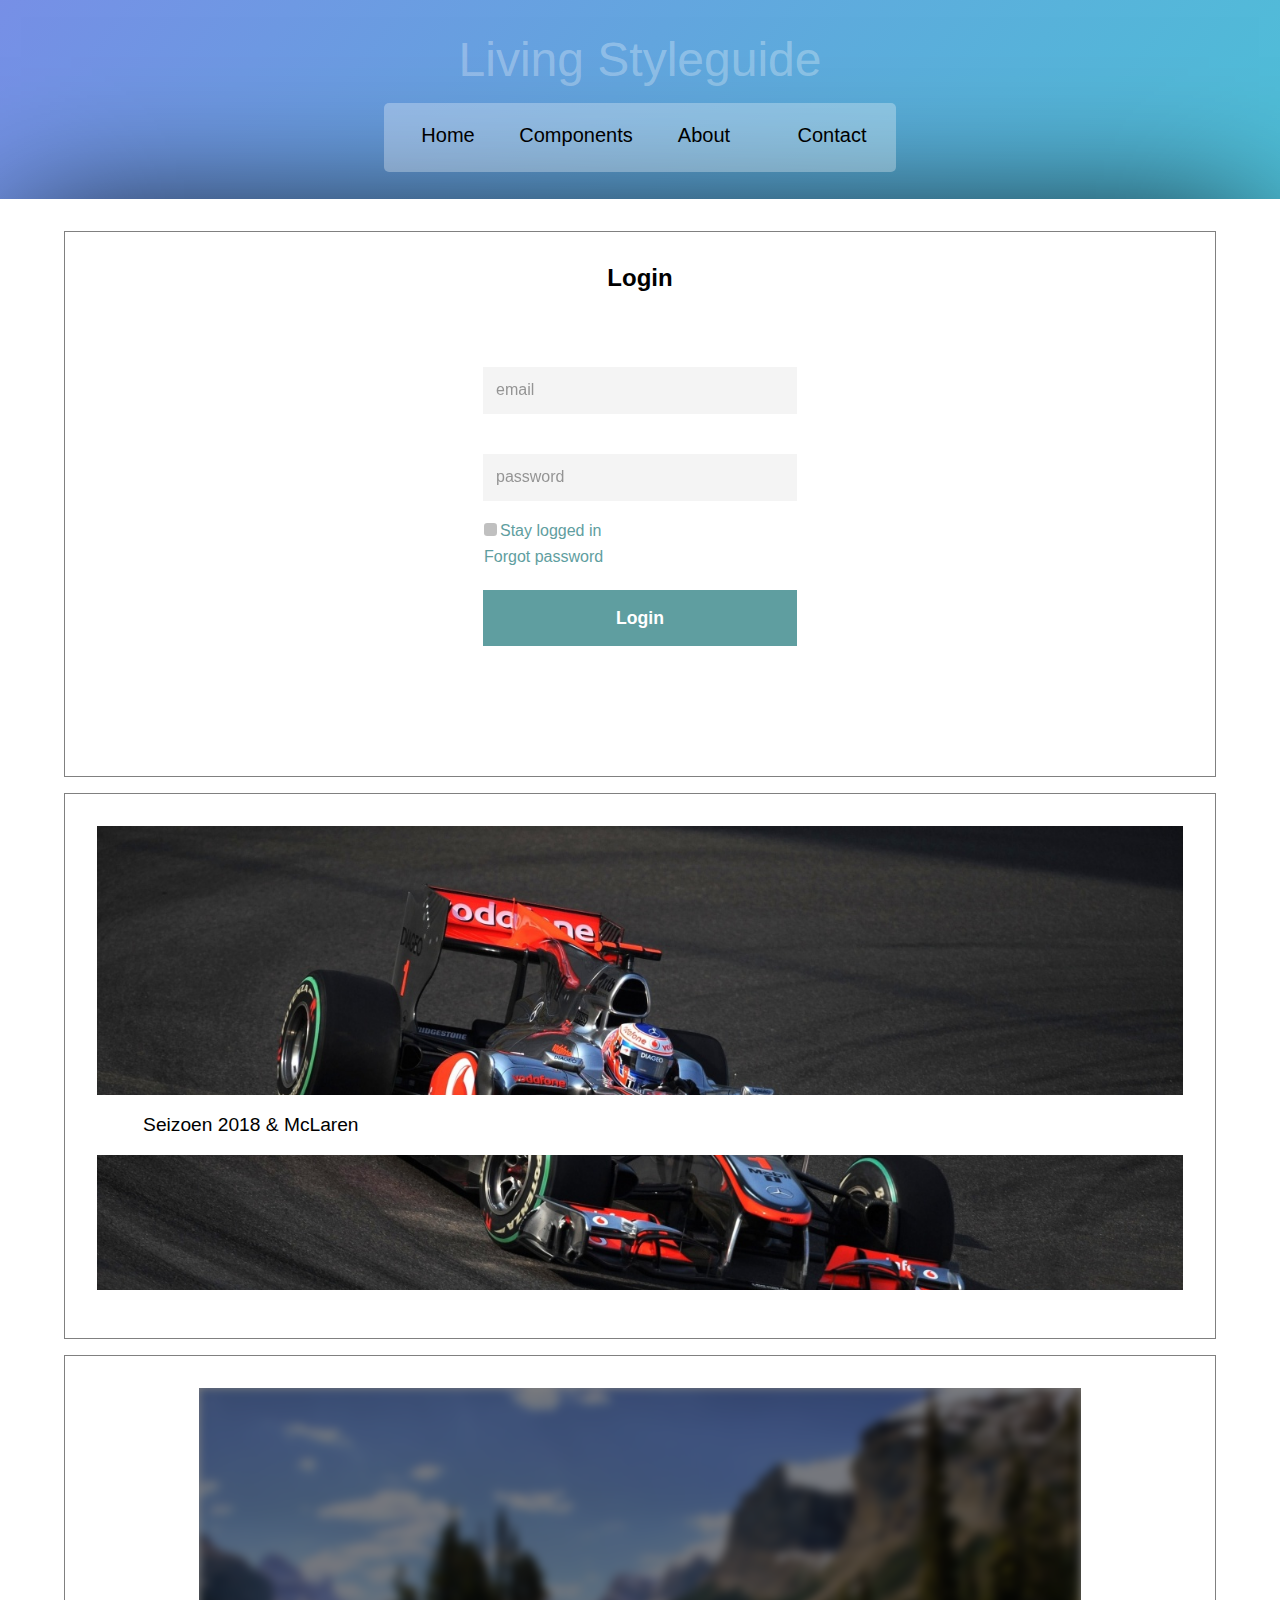
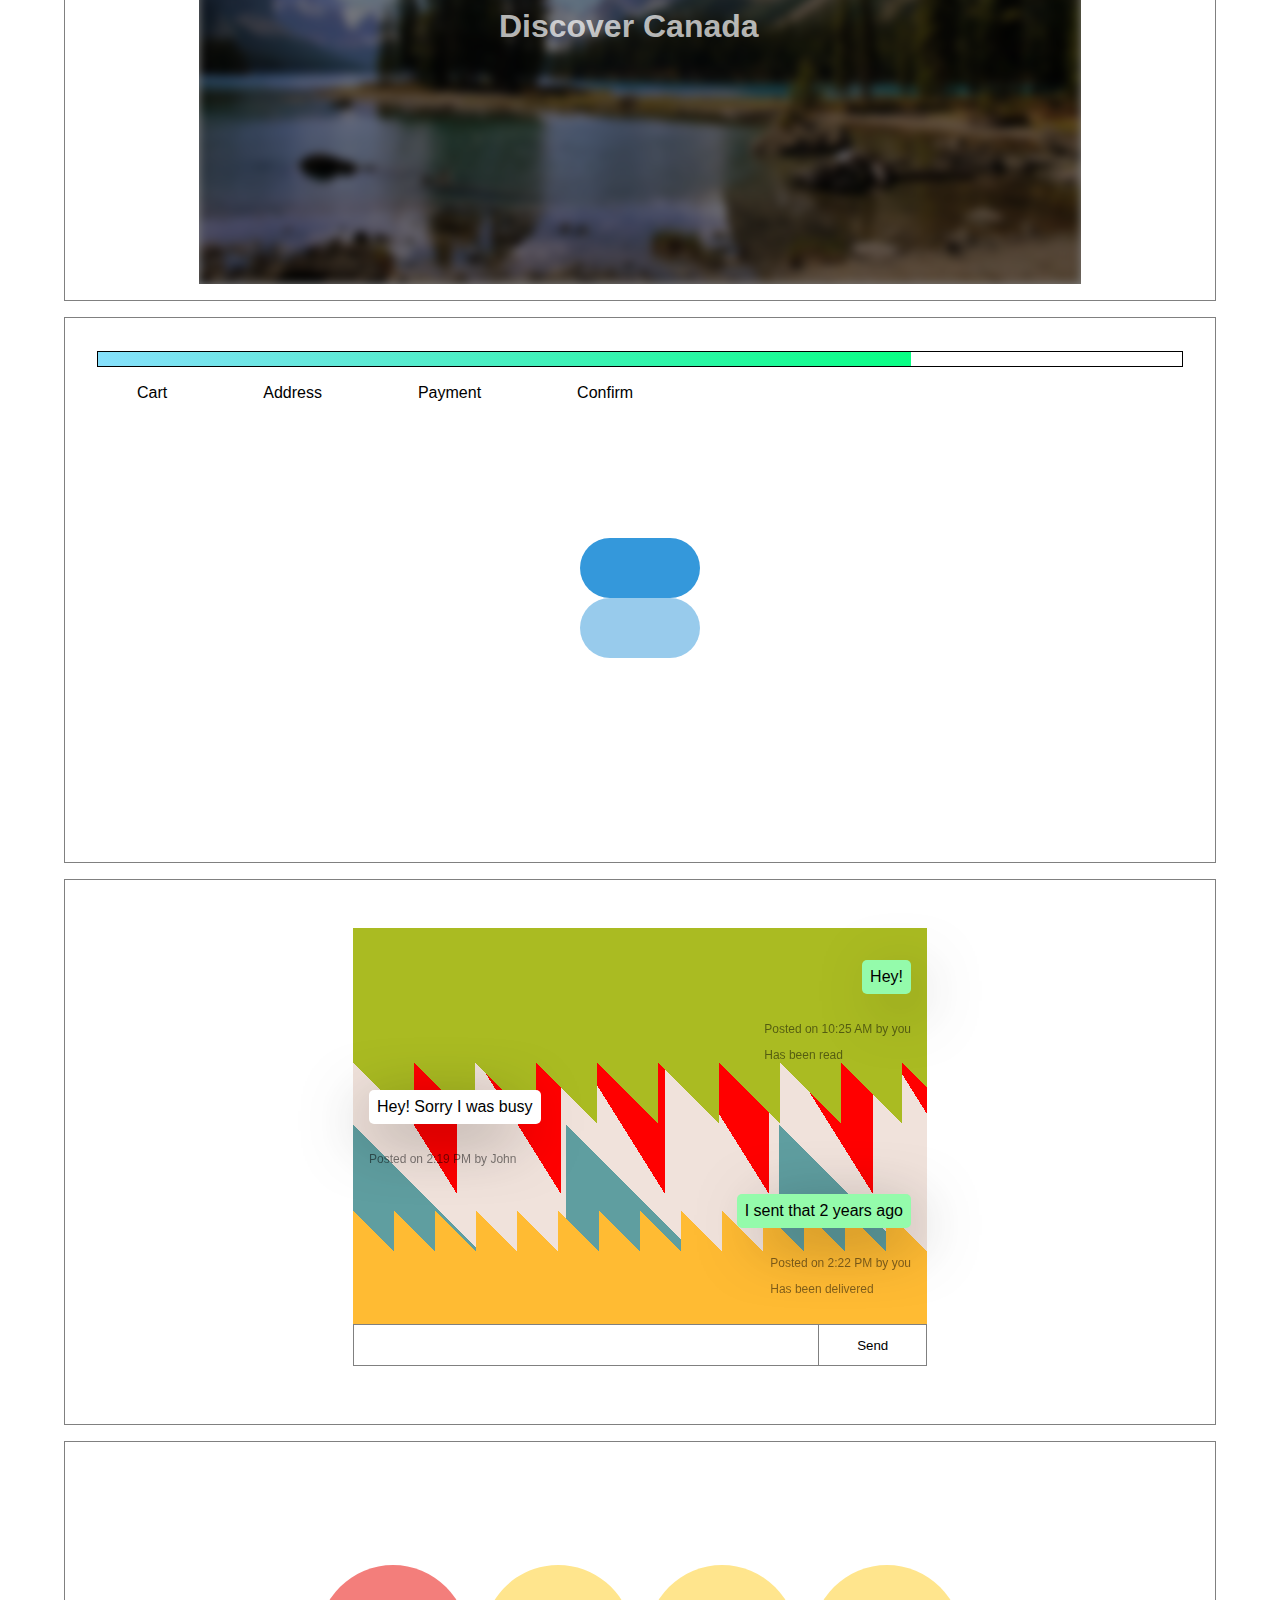
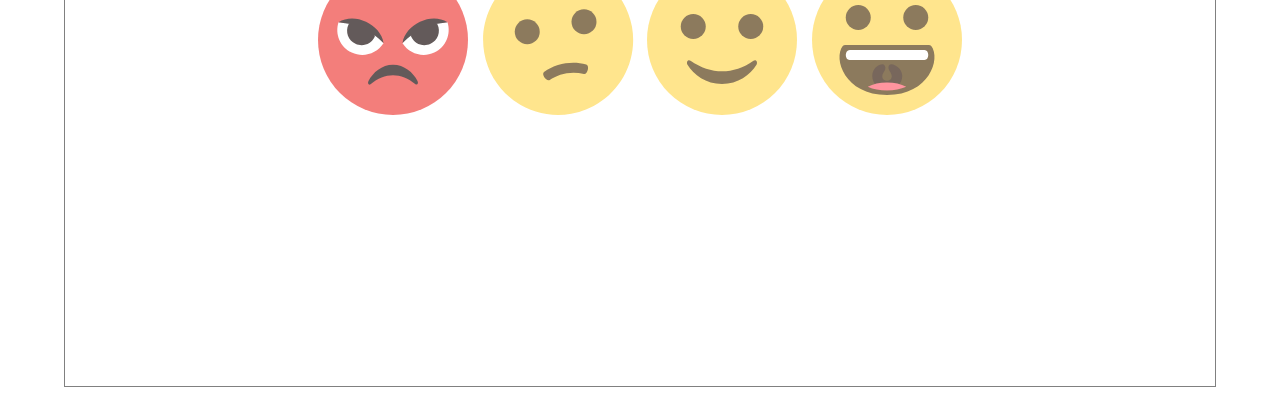
<file: index.html>
<!doctype html>
<html lang="nl">
<head>
    <meta charset="UTF-8">
    <meta name="viewport" content="width=device-width">
    <title>Living Styleguide</title>
    <link rel="stylesheet" href="styles.css">
</head>
<body>
  <header>
    <h1>Living Styleguide</h1>
    <nav>
        <h1>Main navigation</h1>
        <ul>
            <li><a href="#main-content" aria-label="Home, current page">Home</a></li>
            <li><a href="#">Components</a>
                <ul>
                    <li><a href="#section_1">Login</a></li>
                    <li><a href="#section_2">Media-item</a></li>
                    <li><a href="#section_3">Article</a></li>
                    <li><a href="#section_5">Chat</a></li>
                    <li><a href="#section_4">Progess</a></li>
                    <li><a href="#section_6">Rating</a></li>

                </ul>
            </li>
            <li><a href="#">About</a></li>
            <li><a href="#">Contact</a></li>
        </ul>
    </nav>
  </header>
  <main>
    <section>
                <h1>Login</h1>
      <form action="/" method="post">
          <div>
            <input type="email"  id="section_1" name="field-email" autocomplete="email" placeholder="email" required>
            <label for="field-email">Email</label>
          </div>
          <div>
            <input type="password" id="field-password" name="field-password" placeholder="password" required>
            <label for="field-password">Password</label>
          </div>
          <span>
            <input type="checkbox" id="field-stay-logged-in" name="field-stay-logged-in" value="stay-logged-in">
            <label for="field-stay-logged-in">Stay logged in</label>
          </span>
          <a href="/">Forgot password</a>
          <button type="submit">Login</button>
      </form>
    </section>
    <section>
      <div tabindex="0" id="section_2">
        <article>
        	<h1><a href="/">Seizoen 2018 & McLaren</a></h1>
        	<img src="images/tes.jpg" alt="A colorful crayon drawing on the hood of a car." />
        	<p>Renstal McLaren begint het seizoen van 2018 met een nieuwe motorfabrikant. Zal Renault de renstal terug brengen naar de top?</p>
          <footer>
            <p>Latest / Headline</p>
          </footer>
        </article>
      </div>
    </section>
    <section>
      <article tabindex="0" id="section_3">
      	<h1>Discover Canada</h1>
      	<figure>
      		<!-- Portrait
      		<img src="https://vasilis.nl/voto/fotos/klein/170126170241-we-hebben-een-bortusk-1280.jpg" alt="A drawing of a colorful monster on a newspaper" />
      		Landscape -->
      		<img src="images/canada-landscape-background-1.jpg" alt="A bulldozer transporting a beach house along a sunny beach" />
      		<figcaption>
      			<p>
      				There's also this big and in depth description of the picture. You often see this on newssites or photo blogs. You could also replace the photo with a video if needed.
      			</p>
      			<footer>
      				<time datetime="2017-02-06">6-2-2017</time> © 2017 <a href="https://vasilis.nl">Vasilis van Gemert</a>
      			</footer>
      		</figcaption>
      	</figure>
      </article>
    </section>
    <section id="section_4">
      <nav>
          <h1>Finish your order</h1>
          <progress value="0.75" max="1">25%</progress>
          <ol>
              <li>
                  <a href="#main-content">Cart</a>
              </li>
              <li>
                  <a href="#main-content" aria-label="Address, current step">Address</a>
              </li>
              <li>
                  Payment
              </li>
              <li>
                  Confirm
              </li>
          </ol>
      </nav>
      <div>

      </div>
    </section>
    <section id="section_5">
      <ol>
          <li>
              <p>
                  Hey!
              </p>
              <footer>
                  <p>Posted on <time datatime="2015-01-22T10:25">10:25 AM</time> by you</p>
                  <p data-status="READ">Has been read</p>
              </footer>
          </li>
          <li>
              <p>
                  Hey! Sorry I was busy
              </p>
              <footer>
                  <p>Posted on <time datatime="2017-02-03T14:19">2:19 PM</time> by John</p>
              </footer>
          </li>
          <li>
              <p>
                  I sent that 2 years ago
              </p>
              <footer>
                  <p>Posted on <time datatime="2017-02-03T14:22">2:22 PM</time> by you</p>
                  <p data-status="DELIVERED">Has been delivered</p>
              </footer>
          </li>
      </ol>
      <form action="/" method="post">
          <label for="field-message">Message</label>
          <textarea name="field-message" id="field-message"></textarea>
          <button type="submit">Send</button>
      </form>
    </section>
    <section id="section_6">
      <fieldset>
          <legend>Rating</legend>
          <input type="radio" name="rating" id="rating-0">
          <label for="rating-0">
              Sad!
              <svg xmlns="http://www.w3.org/2000/svg" viewBox="0 0 64 64" enable-background="new 0 0 64 64"><circle cx="32" cy="32" r="30" fill="#ef5350"/><path d="m41 49.7c-5.8-4.8-12.2-4.8-18 0-.7.6-1.3-.4-.8-1.3 1.8-3.4 5.3-6.5 9.8-6.5s8.1 3.1 9.8 6.5c.5.8-.1 1.8-.8 1.3" fill="#302424"/><path d="m10.2 24.9c-1.5 4.7.6 10 5.3 12.1 4.6 2.2 10 .5 12.7-3.7l-6.9-7.7-11.1-.7" fill="#fff"/><g fill="#302424"><path d="m14.2 25.8c-1.4 2.9-.1 6.4 2.8 7.7 2.9 1.4 6.4.1 7.7-2.8 1-1.9-9.6-6.8-10.5-4.9"/><path d="m10.2 24.9c1.6-1 3.5-1.5 5.4-1.5 1.9 0 3.8.5 5.6 1.3 1.7.8 3.3 2 4.6 3.4 1.2 1.5 2.2 3.2 2.4 5.1-1.3-1.3-2.6-2.4-4-3.4-1.4-1-2.8-1.8-4.2-2.4-1.5-.7-3-1.2-4.6-1.7-1.8-.3-3.4-.6-5.2-.8"/></g><path d="m53.8 24.9c1.5 4.7-.6 10-5.3 12.1-4.6 2.2-10 .5-12.7-3.7l6.9-7.7 11.1-.7" fill="#fff"/><g fill="#302424"><path d="m49.8 25.8c1.4 2.9.1 6.4-2.8 7.7-2.9 1.4-6.4.1-7.7-2.8-1-1.9 9.6-6.8 10.5-4.9"/><path d="m53.8 24.9c-1.6-1-3.5-1.5-5.4-1.5-1.9 0-3.8.5-5.6 1.3-1.7.8-3.3 2-4.6 3.4-1.2 1.5-2.2 3.2-2.4 5.1 1.3-1.3 2.6-2.4 4-3.4 1.4-1 2.8-1.8 4.2-2.4 1.5-.7 3-1.2 4.6-1.7 1.8-.3 3.4-.6 5.2-.8"/></g></svg>
          </label>
          <input type="radio" name="rating" id="rating-1">
          <label for="rating-1">
              Meh
              <svg xmlns="http://www.w3.org/2000/svg" viewBox="0 0 64 64" enable-background="new 0 0 64 64"><path d="m2.5 37.2c2.9 16.3 18.4 27.2 34.8 24.3 16.3-2.9 27.2-18.4 24.3-34.8-2.9-16.2-18.5-27.1-34.8-24.2-16.3 2.8-27.2 18.4-24.3 34.7" fill="#ffdd67"/><g fill="#664e27"><circle cx="42.4" cy="24.7" r="5"/><circle cx="19.7" cy="28.7" r="5"/><path d="m43.3 41.8c-5.8-1.5-12-.4-16.9 3-1.2.9 1.1 4 2.3 3.2 3.2-2.3 8.4-3.8 13.7-2.4 1.3.3 2.4-3.3.9-3.8"/></g></svg>
          </label>
          <input type="radio" name="rating" id="rating-2">
          <label for="rating-2">
              Nice
              <svg xmlns="http://www.w3.org/2000/svg" viewBox="0 0 64 64" enable-background="new 0 0 64 64"><circle cx="32" cy="32" r="30" fill="#ffdd67"/><g fill="#664e27"><circle cx="20.5" cy="26.6" r="5"/><circle cx="43.5" cy="26.6" r="5"/><path d="m44.6 40.3c-8.1 5.7-17.1 5.6-25.2 0-1-.7-1.8.5-1.2 1.6 2.5 4 7.4 7.7 13.8 7.7s11.3-3.6 13.8-7.7c.6-1.1-.2-2.3-1.2-1.6"/></g></svg>
          </label>
          <input type="radio" name="rating" id="rating-3">
          <label for="rating-3">
              Fantastic!
              <svg xmlns="http://www.w3.org/2000/svg" viewBox="0 0 64 64" enable-background="new 0 0 64 64"><circle cx="32" cy="32" r="30" fill="#ffdd67"/><path d="m49.7 34.4c-.4-.5-1.1-.4-1.9-.4-15.8 0-15.8 0-31.6 0-.8 0-1.5-.1-1.9.4-3.9 5 .7 19.6 17.7 19.6 17 0 21.6-14.6 17.7-19.6" fill="#664e27"/><path d="m33.8 41.7c-.6 0-1.5.5-1.1 2 .2.7 1.2 1.6 1.2 2.8 0 2.4-3.8 2.4-3.8 0 0-1.2 1-2 1.2-2.8.3-1.4-.6-2-1.1-2-1.6 0-4.1 1.7-4.1 4.6 0 3.2 2.7 5.8 6 5.8 3.3 0 6-2.6 6-5.8-.1-2.8-2.7-4.5-4.3-4.6" fill="#4c3526"/><path d="m24.3 50.7c2.2 1 4.8 1.5 7.7 1.5 2.9 0 5.5-.6 7.7-1.5-2.1-1.1-4.7-1.7-7.7-1.7s-5.6.6-7.7 1.7" fill="#ff717f"/><path d="m47 36c-15 0-15 0-29.9 0-2.1 0-2.1 4-.1 4 10.4 0 19.6 0 30 0 2 0 2-4 0-4" fill="#fff"/><g fill="#664e27"><circle cx="20.5" cy="23" r="5"/><circle cx="43.5" cy="23" r="5"/></g></svg>
          </label>
      </fieldset>
    </section>
  </main>
</body>
</html>
</file>
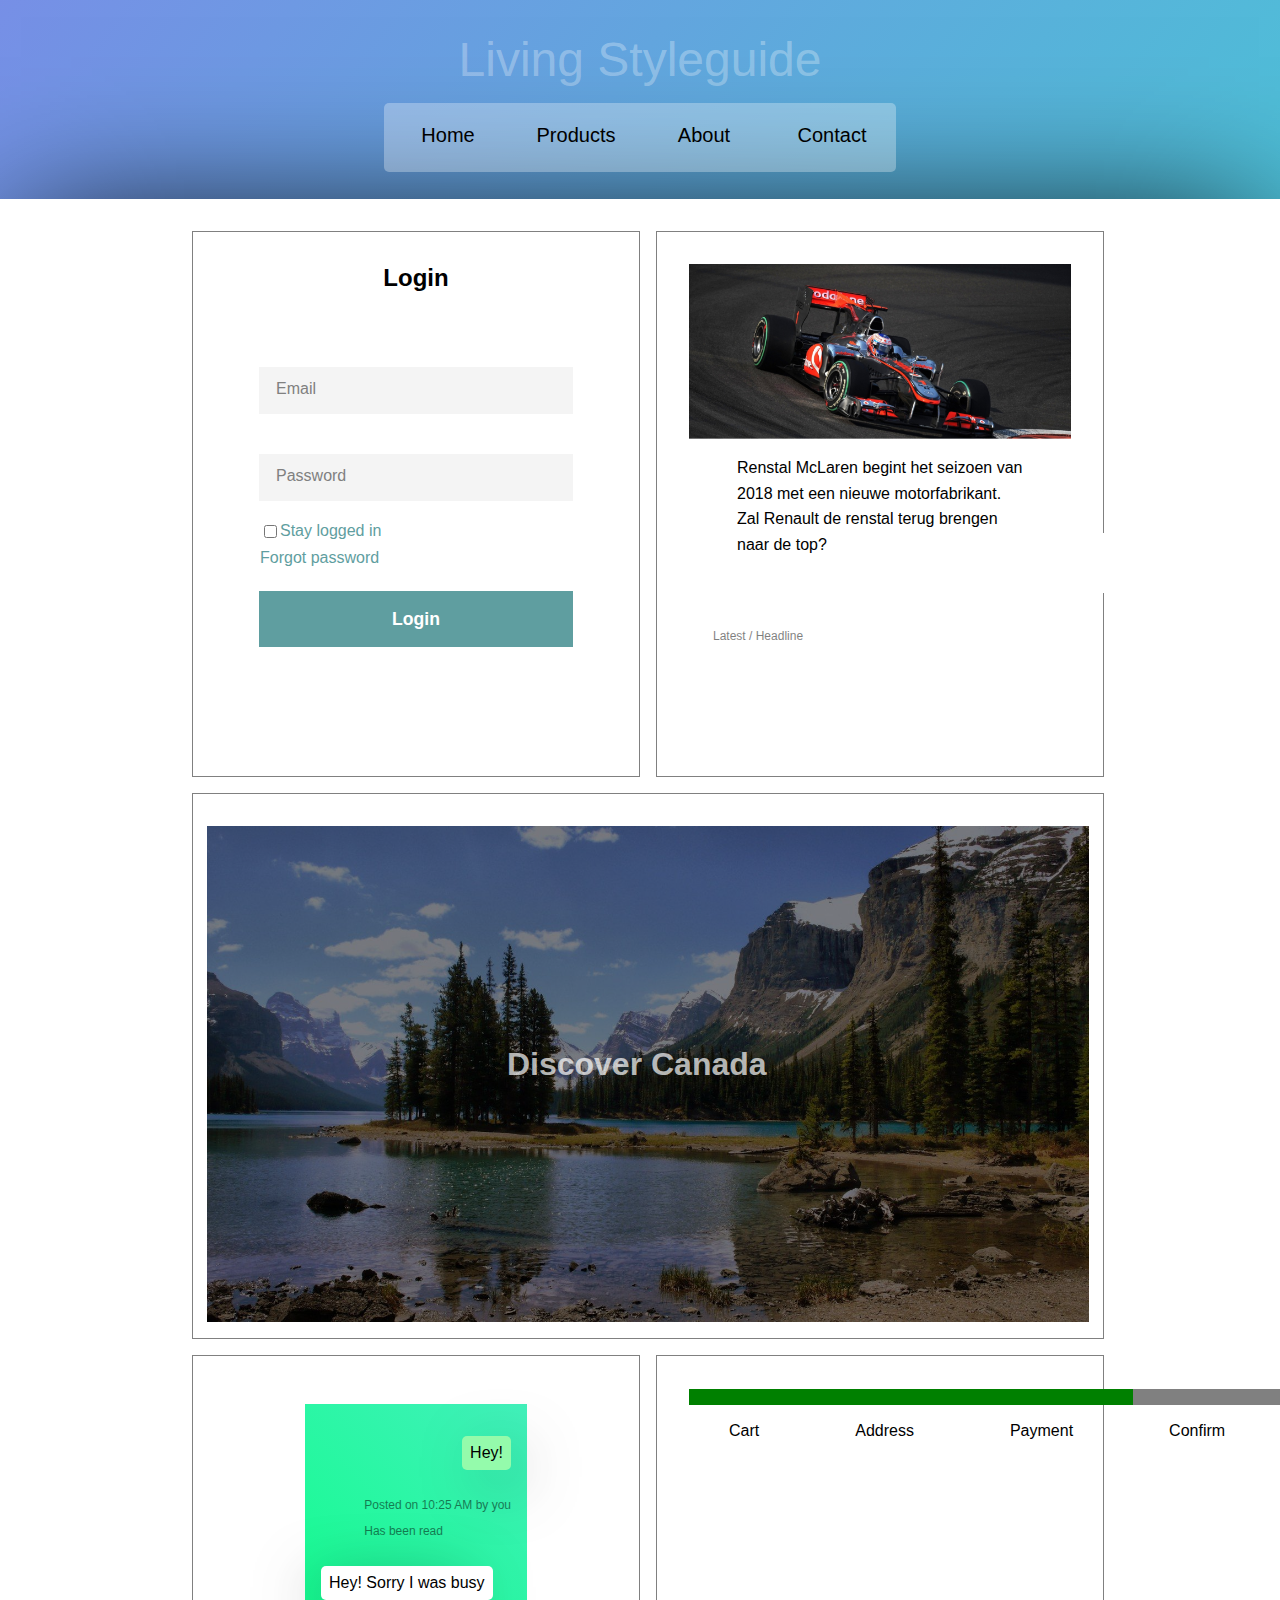
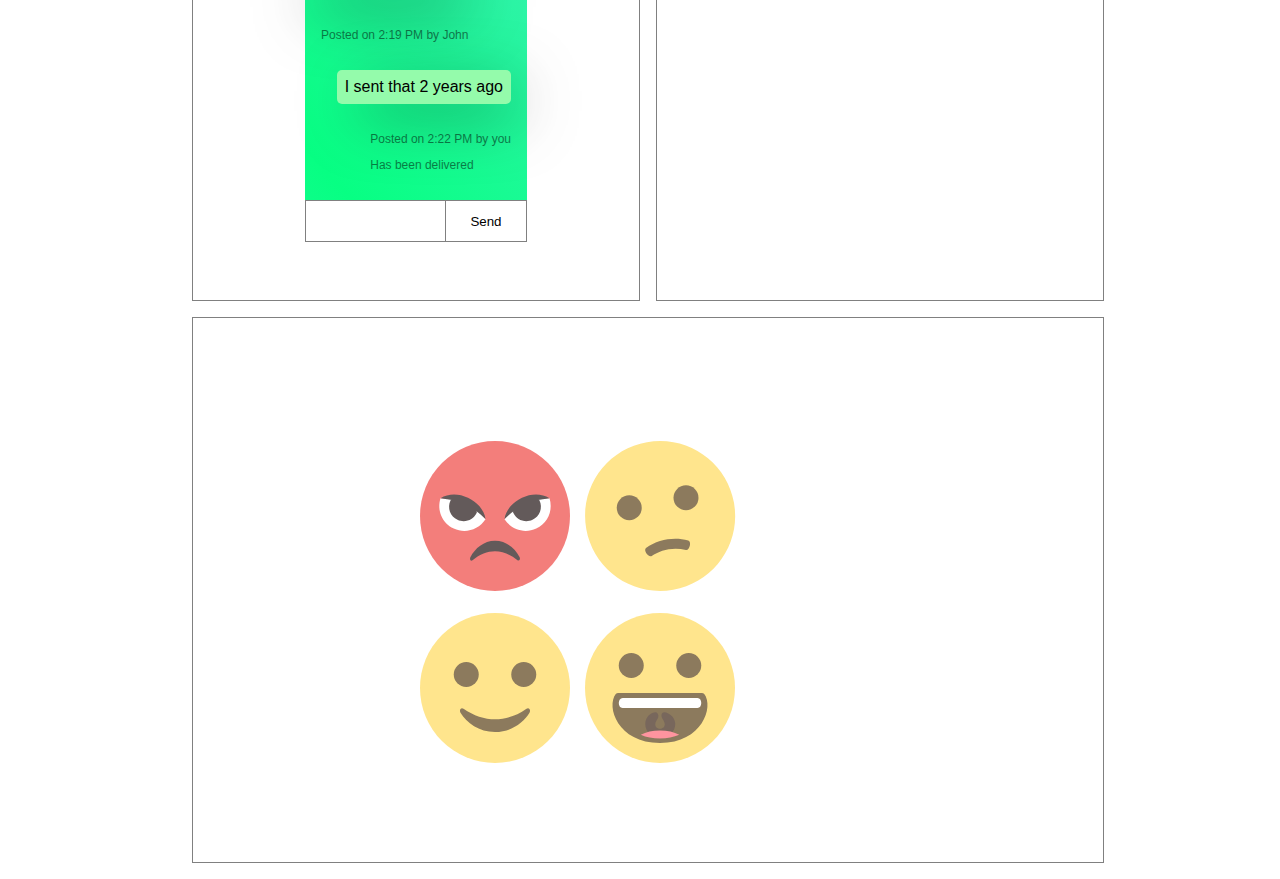
<file: week 2/styleguide.html>
<!doctype html>
<html lang="en">
<head>
    <meta charset="UTF-8">
    <meta name="viewport" content="width=device-width">
    <title>Living Styleguide</title>
    <link rel="stylesheet" href="styles.css">
</head>
<body>
  <header>
    <h1>Living Styleguide</h1>
    <nav>
        <h1>Main navigation</h1>
        <ul>
            <li><a href="#main-content" aria-label="Home, current page">Home</a></li>
            <li><a href="/products">Products</a>
                <ul>
                    <li><a href="#section_1">Login</a></li>
                    <li><a href="#section_2">Media-item</a></li>
                    <li><a href="#section_3">Article</a></li>
                    <li><a href="#section_5">Chat</a></li>
                    <li><a href="#section_4">Progess</a></li>
                    <li><a href="#section_6">Rating</a></li>

                </ul>
            </li>
            <li><a href="/about">About</a></li>
            <li><a href="/contact">Contact</a></li>
        </ul>
    </nav>
  </header>
  <main>
    <section tabindex="0" id="section_1">
                <h1>Login</h1>
      <form action="/" method="post">
          <div>
            <input type="email" id="field-email" name="field-email" autocomplete="email" placeholder="" required>
            <label for="field-email">Email</label>
          </div>
          <div>
            <input type="password" id="field-password" name="field-password" placeholder="" required>
            <label for="field-password">Password</label>
          </div>
          <span>
            <input type="checkbox" id="field-stay-logged-in" name="field-stay-logged-in" value="stay-logged-in">
            <label for="field-stay-logged-in">Stay logged in</label>
          </span>

          <a href="/">Forgot password</a>
          <button type="submit">Login</button>
      </form>
    </section>
    <section tabindex="0" id="section_2">
      <div>
        <article>
        	<h1><a href="/">Seizoen 2018 <span>&amp</span> McLaren</a></h1>
        	<img src="images/tes.jpg" alt="A colorful crayon drawing on the hood of a car." />
        	<p>Renstal McLaren begint het seizoen van 2018 met een nieuwe motorfabrikant. Zal Renault de renstal terug brengen naar de top?</p>
          <footer>
            <p>Latest / Headline</p>
          </footer>
        </article>
      </div>
    </section>
    <section tabindex="0" id="section_3">
      <article tabindex="0">
      	<h1>Discover Canada</h1>
      	<figure>
      		<!-- Portrait
      		<img src="https://vasilis.nl/voto/fotos/klein/170126170241-we-hebben-een-bortusk-1280.jpg" alt="A drawing of a colorful monster on a newspaper" />
      		Landscape -->
      		<img src="images/canada-landscape-background-1.jpg" alt="A bulldozer transporting a beach house along a sunny beach" />
      		<figcaption>
      			<p>
      				There's also this big and in depth description of the picture. You often see this on newssites or photo blogs. You could also replace the photo with a video if needed.
      			</p>
      			<footer>
      				<time datetime="2017-02-06">6-2-2017</time> © 2017 <a href="https://vasilis.nl">Vasilis van Gemert</a>
      			</footer>
      		</figcaption>
      	</figure>
      </article>
    </section>
    <section tabindex="0" id="section_4">
      <nav>
          <h1>Finish your order</h1>
          <progress value="0.75" max="1">25%</progress>
          <ol>
              <li>
                  <a href="/cart">Cart</a>
              </li>
              <li>
                  <a href="#main-content" aria-label="Address, current step">Address</a>
              </li>
              <li>
                  Payment
              </li>
              <li>
                  Confirm
              </li>
          </ol>
      </nav>
    </section>
    <section tabindex="0" id="section_5">
      <ol>
          <li>
              <p>
                  Hey!
              </p>
              <footer>
                  <p>Posted on <time datatime="2015-01-22T10:25">10:25 AM</time> by you</p>
                  <p data-status="READ">Has been read</p>
              </footer>
          </li>
          <li>
              <p>
                  Hey! Sorry I was busy
              </p>
              <footer>
                  <p>Posted on <time datatime="2017-02-03T14:19">2:19 PM</time> by John</p>
              </footer>
          </li>
          <li>
              <p>
                  I sent that 2 years ago
              </p>
              <footer>
                  <p>Posted on <time datatime="2017-02-03T14:22">2:22 PM</time> by you</p>
                  <p data-status="DELIVERED">Has been delivered</p>
              </footer>
          </li>
      </ol>
      <form action="/" method="post">
          <label for="field-message">Message</label>
          <textarea name="field-message" id="field-message"></textarea>
          <button type="submit">Send</button>
      </form>
    </section>
    <section tabindex="0" id="section_6">
      <fieldset>
          <legend>Rating</legend>
          <input type="radio" name="rating" id="rating-0">
          <label for="rating-0">
              Sad!
              <svg xmlns="http://www.w3.org/2000/svg" viewBox="0 0 64 64" enable-background="new 0 0 64 64"><circle cx="32" cy="32" r="30" fill="#ef5350"/><path d="m41 49.7c-5.8-4.8-12.2-4.8-18 0-.7.6-1.3-.4-.8-1.3 1.8-3.4 5.3-6.5 9.8-6.5s8.1 3.1 9.8 6.5c.5.8-.1 1.8-.8 1.3" fill="#302424"/><path d="m10.2 24.9c-1.5 4.7.6 10 5.3 12.1 4.6 2.2 10 .5 12.7-3.7l-6.9-7.7-11.1-.7" fill="#fff"/><g fill="#302424"><path d="m14.2 25.8c-1.4 2.9-.1 6.4 2.8 7.7 2.9 1.4 6.4.1 7.7-2.8 1-1.9-9.6-6.8-10.5-4.9"/><path d="m10.2 24.9c1.6-1 3.5-1.5 5.4-1.5 1.9 0 3.8.5 5.6 1.3 1.7.8 3.3 2 4.6 3.4 1.2 1.5 2.2 3.2 2.4 5.1-1.3-1.3-2.6-2.4-4-3.4-1.4-1-2.8-1.8-4.2-2.4-1.5-.7-3-1.2-4.6-1.7-1.8-.3-3.4-.6-5.2-.8"/></g><path d="m53.8 24.9c1.5 4.7-.6 10-5.3 12.1-4.6 2.2-10 .5-12.7-3.7l6.9-7.7 11.1-.7" fill="#fff"/><g fill="#302424"><path d="m49.8 25.8c1.4 2.9.1 6.4-2.8 7.7-2.9 1.4-6.4.1-7.7-2.8-1-1.9 9.6-6.8 10.5-4.9"/><path d="m53.8 24.9c-1.6-1-3.5-1.5-5.4-1.5-1.9 0-3.8.5-5.6 1.3-1.7.8-3.3 2-4.6 3.4-1.2 1.5-2.2 3.2-2.4 5.1 1.3-1.3 2.6-2.4 4-3.4 1.4-1 2.8-1.8 4.2-2.4 1.5-.7 3-1.2 4.6-1.7 1.8-.3 3.4-.6 5.2-.8"/></g></svg>
          </label>
          <input type="radio" name="rating" id="rating-1">
          <label for="rating-1">
              Meh
              <svg xmlns="http://www.w3.org/2000/svg" viewBox="0 0 64 64" enable-background="new 0 0 64 64"><path d="m2.5 37.2c2.9 16.3 18.4 27.2 34.8 24.3 16.3-2.9 27.2-18.4 24.3-34.8-2.9-16.2-18.5-27.1-34.8-24.2-16.3 2.8-27.2 18.4-24.3 34.7" fill="#ffdd67"/><g fill="#664e27"><circle cx="42.4" cy="24.7" r="5"/><circle cx="19.7" cy="28.7" r="5"/><path d="m43.3 41.8c-5.8-1.5-12-.4-16.9 3-1.2.9 1.1 4 2.3 3.2 3.2-2.3 8.4-3.8 13.7-2.4 1.3.3 2.4-3.3.9-3.8"/></g></svg>
          </label>
          <input type="radio" name="rating" id="rating-2">
          <label for="rating-2">
              Nice
              <svg xmlns="http://www.w3.org/2000/svg" viewBox="0 0 64 64" enable-background="new 0 0 64 64"><circle cx="32" cy="32" r="30" fill="#ffdd67"/><g fill="#664e27"><circle cx="20.5" cy="26.6" r="5"/><circle cx="43.5" cy="26.6" r="5"/><path d="m44.6 40.3c-8.1 5.7-17.1 5.6-25.2 0-1-.7-1.8.5-1.2 1.6 2.5 4 7.4 7.7 13.8 7.7s11.3-3.6 13.8-7.7c.6-1.1-.2-2.3-1.2-1.6"/></g></svg>
          </label>
          <input type="radio" name="rating" id="rating-3">
          <label for="rating-3">
              Fantastic!
              <svg xmlns="http://www.w3.org/2000/svg" viewBox="0 0 64 64" enable-background="new 0 0 64 64"><circle cx="32" cy="32" r="30" fill="#ffdd67"/><path d="m49.7 34.4c-.4-.5-1.1-.4-1.9-.4-15.8 0-15.8 0-31.6 0-.8 0-1.5-.1-1.9.4-3.9 5 .7 19.6 17.7 19.6 17 0 21.6-14.6 17.7-19.6" fill="#664e27"/><path d="m33.8 41.7c-.6 0-1.5.5-1.1 2 .2.7 1.2 1.6 1.2 2.8 0 2.4-3.8 2.4-3.8 0 0-1.2 1-2 1.2-2.8.3-1.4-.6-2-1.1-2-1.6 0-4.1 1.7-4.1 4.6 0 3.2 2.7 5.8 6 5.8 3.3 0 6-2.6 6-5.8-.1-2.8-2.7-4.5-4.3-4.6" fill="#4c3526"/><path d="m24.3 50.7c2.2 1 4.8 1.5 7.7 1.5 2.9 0 5.5-.6 7.7-1.5-2.1-1.1-4.7-1.7-7.7-1.7s-5.6.6-7.7 1.7" fill="#ff717f"/><path d="m47 36c-15 0-15 0-29.9 0-2.1 0-2.1 4-.1 4 10.4 0 19.6 0 30 0 2 0 2-4 0-4" fill="#fff"/><g fill="#664e27"><circle cx="20.5" cy="23" r="5"/><circle cx="43.5" cy="23" r="5"/></g></svg>
          </label>
      </fieldset>
    </section>
  </main>
</body>
</html>
</file>
<file: styles.css>
@font-face {
  font-family: Ampersand;
  src: local('Georgia');
  unicode-range: U+26;
}


body {
  font-family: helvetica;
  display: flex;
  flex-direction: column;
  margin: 0;
}

/*Begin header*/

header {
  display: flex;
  flex-direction: column;
  align-items: center;
  background: linear-gradient(307deg, #17ffc3, #ba40ff);
  background-size: 400% 400%;
  animation: backgroundAnimation 10s ease infinite;
  padding-bottom: 3em;
  background-position: bottom;
}

header>h1 {
  font-weight: 500;
  color: rgba(255,255,255,.3);
  font-size: 3em;
  margin-bottom: 0;
}

section>h1 {
  margin: 0;
  padding: 0;
  font-size: 1em;
}

/*Begin navigatie*/

header>nav {
  display: flex;
  flex-direction: row;
  justify-content: center;
  height: 4em;
  width: 25%
}

nav>h1 {
  display: none;
}

nav ul>li {
  padding-top: 4%;
  background-color: rgba(255,255,255,.3);
  min-width: 8em;
  z-index: 3;
  display: flex;
  flex-direction: column;
  align-items: center;
  height: 3em;
}

nav>ul>li:first-child {
  border-radius: 5px 0 0 5px;
}

nav>ul>li:last-child {
  border-radius: 0 5px 5px 0;
}

nav ul li:hover {
  background-color: #C1FFF2;
  transition: ease .25s;
}

nav ul li:focus-within {
  background-color: #C1FFF2;
}

nav ul li:focus-within a {
  outline:none;
}

nav>ul>li>ul>li {
  padding-top: 18%;
}

nav ul {
  height: 3em;
  list-style-type: none;
  display: flex;
  flex-direction: row;
  padding: 0;

}

nav li>ul {
  display: none;
  z-index: 3;
  margin-top: 1.5em;
  transition: ease-in 1s;
}

nav li:hover ul {
  display: block;
  z-index: 3;

}

nav li:focus-within ul {
  display: block;
  z-index: 3;
}

a {
  text-decoration: none;
  color: rgb(0,0,0);
}

nav a {
  font-size: 1.25em;
}

/*Einde navigatie*/

/*Einde header*/

main {
  display: grid;
  grid-template-columns: 50% 50%;
  grid-gap: 1em;
  flex-direction: row;
  flex-wrap: wrap;
  padding: 1em;
  padding-top: 2em;
  padding-left: 15%;
  padding-right: 15%;
  background: white;
  box-shadow: 0px 11px 143px -21px rgba(0,0,0,1);

}

main>section:nth-child(even) {
  grid-column-start: 2;
  grid-column-end: 3;
}


main>section:nth-child(3) {
  grid-column-start: 1;
  grid-column-end: 3;
}

main>section:nth-child(6) {
  grid-column-start: 1;
  grid-column-end: 3;
  display: flex;
  position: relative;
  flex-direction: row;
  justify-content: center;
}

main>section:focus-within {
  z-index: 2;
  outline: none;
  filter: none;
  /* transition: .35s ease-in; */
}

main>section:nth-child(even):focus-within {
  background-color: #D6D6B1;
  z-index: 2;
  outline: none;
}

main>section:nth-child(1) {
  align-items: center;
}

main>section>h1 {
  font-size: 1.5em;
}

/* Gradient animation van elke sectie */

main>section:nth-child(1):focus-within {
  background: linear-gradient(90deg, #FFAFAF, #BAA5FF);
  background-size: 400% 400%;
  animation: backgroundAnimation 5s ease infinite;
}

main>section:nth-child(1):focus-within form {
  box-shadow: 17px 18px 70px -16px rgba(128,126,128,1);
  transition: .35s ease-in;
}

main>section:nth-child(2):focus-within {
  background: linear-gradient(124deg, #F45866, #C45AB3);
  background-size: 400% 400%;
  animation: backgroundAnimation 5s ease infinite;
  position: fixed;
  max-width: 37em;
  height: 30em;
  z-index: 9999999;
  left: 50%;
  transform: translate(-50%);
  box-shadow: 0 0 0 50vmax rgba(0,0,0,.8);
  outline: none;
}

main>section:nth-child(3):focus-within {
  background: linear-gradient(278deg, #B4DC7F, #2B59C3);
  background-size: 400% 400%;
  animation: backgroundAnimation 5s ease infinite;
}

main>section:nth-child(4):focus-within {
  background: linear-gradient(90deg, #FFAFAF, #BAA5FF);
  background-size: 400% 400%;
  animation: backgroundAnimation 5s ease infinite;
}

main>section:nth-child(5):focus-within {
  background: linear-gradient(90deg, #44A1A0, #0AD3FF);
  background-size: 400% 400%;
  animation: backgroundAnimation 5s ease infinite;
}

main>section:nth-child(6):focus-within {
  background: linear-gradient(328deg, #ED6A5E, #4CE0B3);
  background-size: 400% 400%;
  animation: backgroundAnimation 5s ease infinite;
}

/* Login */

main>section:nth-child(1)>form {
  display: flex;
  flex-direction: column;
  align-items: center;
  width: 22.5em;
  background-color: white;
  padding: 1em 0;
  border-radius: 5px;
  margin-top: 2em;
}

main>section:nth-child(1)>form>div {
  width: 100%;
  display: flex;
  flex-direction: column;
  align-items: center;
}

main>section:nth-child(1)>form>div>label {
  position: absolute;
  display: block;
  color: grey;
  padding: 0;
  transition: .2s;
  margin-top: 2.5em;
  margin-left: 2.5em;
  align-self: flex-start;
}

[for*="field"] {
  padding: 0;
  color: cadetblue;
}

[name*="field"]:focus + label {
  display: block;
  margin-top: 0em;
  transition: .2s;
  font-weight: 700;
  color: cadetblue;
}

[type='email'],
[type='password'] {
  padding: 1.2em 1em;
  width: 80%;
  max-width: 100%;
  background-color: #f4f4f4;
  border: none;
  margin-top: 2em;
  margin-bottom: 1em;
  position: relative;
  z-index: 99;
}

[type='email']:valid,
[type='password']:valid {
  position: relative;
  box-shadow: 5px 5px 15px 0px rgba(18,255,101,1);
}

[type='email']:valid + label,
[type='password']:valid + label {
  display: block;
  margin-top: 0em;
  transition: .2s;
  font-weight: 700;
  color: cadetblue;
}

[type='email']:focus:invalid,
[type='password']:focus:invalid {
  box-shadow: 5px 5px 15px 0px rgba(255,20,20,1);
}

[type='email']:focus,
[type='password']:focus {
  outline: none;
  background-color: #d8d8d8;
  transition: .2s;
}

[type='email']::placeholder,
[type='password']::placeholder {
  opacity: .75;
  font-size: 1.2em;
}

[type='email']:focus::placeholder,
[type='password']:focus::placeholder {
  transition: .2s;
  opacity: 0;
}


main>section:nth-child(1)>form>button {
  position: relative;
  background-color: cadetblue;
  border: none;
  width: 87%;
  padding: 1em 1em;
  font-weight: 700;
  font-size: 1.1em;
  color: white;
  transition: .2s
}

main>section:nth-child(1)>form>button::before {
  content: '';
  position: absolute;
  top: -10px;
  bottom: -10px;
  left: -10px;
  right: -10px;
}

main>section>form>button:hover {
  opacity: .75;
  background: linear-gradient(45deg, #87e0fd 0%,#59ffdd 0%,#07ff83 100%);
  color: white;
  transition: .2s;
}

main>section>form>span {
  align-self: flex-start;
  margin-top: .5em;
  margin-left: 1.5em;
  display: flex;
  flex-direction: row;
}

span>[type="checkbox"] {
  list-style: none;
  background-color: blue;
}

main>section:nth-child(1)>form>a {
  margin: .5em 0;
  color: cadetblue;
  align-self: flex-start;
  margin-left: 1.5em;
  margin-bottom: 1.5em;
}

[type="checkbox"] {
	position: absolute;
	clip: rect(0,0,0,0);
}

[type="checkbox"] + label::before {
	content: '\a0';
	display: inline-block;
	vertical-align: .2em;
	width: .8em;
	height: .8em;
	margin-right: .2em;
	border-radius: .2em;
	background: silver;
	text-indent: .15em;
	line-height: .65;
}

[type="checkbox"]:checked + label::before {
	content: '\002714';
	background: cadetblue;
  color: white;
}

/* Einde login */

main>section {
  display: flex;
  flex-direction: column;
  height: 30em;
  border: solid 1px grey;
  padding: 2em;
  /* transition: .35s ease-out; */
}

label {
  padding-top: .5em;
}

button {
  width: 10em;
  list-style: none;
}

form {
  display: flex;
  flex-direction: column;
}

/*Begin chat*/

footer {
  font-size: .75em;
  opacity: .5;
}

ol li:nth-child(odd)>p {
  background-color: #94FBAB;
  align-self: flex-end;
  padding: 0.5em;
  border-radius: 5px;
  box-shadow: 14px 14px 64px -10px rgba(0,0,0,0.75);
}

ol li:nth-of-type(2)>p {
  background-color: white;
  align-self: flex-start;
  border-radius: 5px;
  padding: 0.5em;
  box-shadow: -14px 14px 64px -10px rgba(0,0,0,0.75);
}

ol li:nth-of-type(2)>footer {
  align-self: flex-start;
}

ol li:nth-child(odd)>footer {
  align-self: flex-end;
}

ol {
  list-style: none;

}

ol>li {
  display: flex;
  flex-direction: column;
}

section>ol {
  padding: 1em;
  margin: 0;
  margin-top: 1em;
  background: hsl(20, 40%, 90%);
  background-image: linear-gradient(45deg, #fb3 80px, transparent 0),
  linear-gradient(225deg, #AB2 138px, transparent 0),
  linear-gradient(45deg, cadetblue 141px, transparent 0),
  linear-gradient(238deg, red 141px, transparent 0);
  background-size: 41px 100%, 61px 100%, 213px 100%, 104px 100%;
}

textarea {
  width: 100%;
  resize: none;
  height: 2em;
  border: solid 1px grey;
  padding: .5em;
}

button {
  border: none;
  border-right: solid 1px grey;
  border-top: solid 1px grey;
  border-bottom: solid 1px grey;
  background-color: white;
  transition: .2s;
}

button:hover {
  background-color: cadetblue;
  font-size: 1.1em;
  transition: .2s;
}

body form:nth-child(2) {
  display: flex;
  flex-direction: row;
}

body form:nth-child(2) button {
  list-style: none;
}

input {
  max-width: 50%;
  resize: none;
  border: 1px grey solid;
}

main>section:nth-of-type(5) {
  padding-left: 25%;
  padding-right: 25%;
  grid-column-start: 1;
  grid-column-end: 2;
  grid-row-start: 3;
}

main>section:nth-of-type(5) label {
  display: none;
}

/*Einde chat*/

/*Begin mediaitem*/

div>article {
  background-color: white;
  height: 29em;
  overflow: hidden;
}

section:nth-child(2)>div {
  position: relative;
  display: flex;
  flex-direction: column;
  overflow: hidden;
  outline: 0;
}

section:nth-child(2)>div::before {
  content: '';
  position: absolute;
  width: 100%;
  height: 100%;
  z-index: 3;
  cursor: pointer;
}

div>article>h1 {
  font-family: Ampersand, helvetica;
  background-color: white;
  margin-top: 14em;
  padding-left: 2.4em;
  padding-top: 1em;
  padding-bottom: 1em;
  z-index: 1;
  width: 100%;
  position: absolute;
  font-weight: 400;
  font-size: 1.2em;
}

div>article>p {
  background-color: white;
  position: relative;
  transform: translateY(-33%);
  padding: 1em 3em;
  z-index: 2;
  line-height: 1.6;
  font-size: 1.0em;
  margin: 0;
}

div>article>footer {
  position: relative;
  margin-left: 2em;
}

article>img {
  width: 100%;
  min-width: 37.5em;
  overflow-y: hidden;
  position: relative;
}

/*einde mediaitem*/

/* article begin */

figcaption {
  padding-left: 3em;
  position: absolute;
  transform: translateX(-35em);
  top: 22em;
  color: rgba(255,255,255,.7);
  z-index: 3;
}

section>article {
  align-self: center;
  width: min-content;
  position: relative;
}

section>article>h1 {
  z-index: 3;
  position: absolute;
  color: rgba(255,255,255,.7);
  font-size: 2em;
  top: 40%;
  left: 34%;
}

figcaption>p {
  width: 30em;
}

figure {
  margin: 0;
  position: relative;
  display: flex;
  flex-direction: row;
  overflow: hidden;
}

figure:after {
  content: '';
  position: absolute;
  background-color: rgba(0,0,0,.5);
  width: 100%;
  height: 100%;
  outline: none;
}

section:nth-child(3)>article:focus figure:after {
  background-color: rgba(0,0,0,.2);
  transition: ease .2s;
}

article:focus {
  outline: none;
}

section:nth-child(3)>article figure:after {
  transition: ease .2s;
}

section:nth-child(3)>article:focus h1 {
  font-size: 2em;
  font-weight: 400;
  top: 3%;
  left: 10%;
  transition: ease .3s;
}

section:nth-child(3)>article h1 {
  transition: ease .3s;
  cursor: pointer;
}

section:nth-child(3)>article:focus figcaption {
  transform: translateX(0);
  transition: ease .5s;
  background-color: rgba(0,0,0,.7)
}

section:nth-child(3)>article figcaption {
  transition: ease .3s;
}

figure img {
  filter: blur(5px);
  height: 31em;
  transition: .2s;
}

section:nth-child(3)>article:focus img {
  filter: blur(0px);
  transition: .2s;
}

figure>div{
  position: absolute;
  background-color: rgba(0,0,0,.3);
  width: inherit;
  height: inherit;

}

/*einde article*/

/*Begin rating*/

svg {
  width: 10rem;
  position: absolute;
  left: 0;
  top: 0;
}

fieldset {
  grid-column-start: 3;
  grid-column-end: 3;
  border: none;
  padding-bottom: 3em;
  background-position: bottom;
  margin-top: 5em;
}

fieldset>label {
  display: inline-block;
  width: 10rem;
  height: 10rem;
  position: relative;
  overflow: hidden;
  border-radius: 50%;
  /* outline: 1px solid red; */
  color: transparent;
  transition: ease .3s;
  opacity: .75;
}

fieldset>input:active + label {
  transform: scale(.9);
}

fieldset>input:focus + label {
  transform: rotate(360deg);
}

fieldset>input:hover + label {
  transform: rotate(360deg);
}

fieldset>input:checked + label {
  opacity: 1;
  transform: scale(1.05);
  animation: ratingBounce 1s infinite ease;
}

fieldset>input {
  display: inline-block;
  position: absolute;
  width: 1rem;
  height: 1rem;
  transform: translateY(5em);
  margin-left: 5em;
  opacity: 0;
}

legend {
  display: none;
}
/*einde rating*/

/*Begin progressbar*/

progress {
  -webkit-appearance: none;
  background-color: white;
  width: 100%;
}

progress::-webkit-progress-bar {
    background: white;
    border: 1px solid black;
}

progress::-webkit-progress-value {
  background: linear-gradient(45deg, #87e0fd,#07ff83);
  animation: Gradient 3s ease infinite;
  transition: 2s ease;
  width: 100%;
}

progress::-webkit-progress-value:hover {

  transform: scale(1.025);
}

main>section:nth-child(4) ol {
  display: flex;
  flex-direction: row;
}

main>section:nth-child(4) ol * {
  font-size: 1rem;
}

main>section:nth-child(4) li {
  margin-right: 6em;
}

section:nth-child(4) div {
  border: 16px none transparent;
  border-top: 60px dotted #3498db;
  width: 120px;
  height: 50px;
  animation: spin 2s ease infinite;
  position: relative;
  align-self: center;
  top: 25%;
}

section:nth-child(4) div::after {
  content: '';
  position: absolute;
  border: 16px none transparent;
  border-top: 60px dotted #3498db;
  opacity: .5;
  width: 120px;
  height: 1px;
  transition: .35s;
  animation: spinAfter 2s ease infinite;
}


/*einde progressbar*/

@media (max-width: 80em) {
  main {
    display: flex;
    flex-direction: column;
    padding-left: 5%;
    padding-right: 5%;
  }
  main>section {
    grid-column-start: 1;
    grid-column-end: 2;
    overflow: hidden;
    min-width: 20em;
  }
  article>img {
    width: 100%;
    overflow-y: hidden;
    position: relative;
  }
}

/* Keyframes */

@keyframes spin {
  0% {
    transform: rotate(0deg);
    opacity: 1;
  }
  50% {
    transform: rotate(360deg);
    opacity: .5;
  }
  100% {
    transform: rotate(0deg);
    opacity: 1;
  }
}

@keyframes spinAfter {
  0% {
    transform: rotate(0deg);

  }
  50% {
    transform: rotate(360deg);
  }
  100% {
    transform: rotate(0deg);
  }
}

@keyframes Gradient {
	0% {
		background-position: 0% 100%
  }
  100% {
    background-position: 100% 0%
  }
}

@keyframes backgroundAnimation {
  0% {
    background-position:0% 77%
  }
  50% {
    background-position:100% 24%
  }
  100% {
    background-position:0% 77%
  }
}

@keyframes ratingBounce {
  0% {
    transform: translateY(0em);
  }
  50% {
    transform: translateY(1em);
  }
  100% {
    transform: translateY(0em);
  }

}
</file>
<file: week 2/styles.css>
@font-face {
  font-family: Ampersand;
  src: local('Georgia');
  unicode-range: U+26;
}


body {
  font-family: helvetica;
  display: flex;
  flex-direction: column;
  margin: 0;
}

/*Begin header*/

header {
  display: flex;
  flex-direction: column;
  align-items: center;
  background: linear-gradient(307deg, #17ffc3, #ba40ff);
  background-size: 400% 400%;
  animation: backgroundAnimation 10s ease infinite;
  padding-bottom: 3em;
  background-position: bottom;
}

header>h1 {
  font-weight: 500;
  color: rgba(255,255,255,.3);
  font-size: 3em;
  margin-bottom: 0;
}

section>h1 {
  margin: 0;
  padding: 0;
  font-size: 1em;
}

/*Begin navigatie*/

header>nav {
  display: flex;
  flex-direction: row;
  justify-content: center;
  height: 4em;
  width: 25%
}

nav>h1 {
  display: none;
}

nav ul>li {
  padding-top: 4%;
  background-color: rgba(255,255,255,.3);
  min-width: 8em;
  z-index: 3;
  display: flex;
  flex-direction: column;
  align-items: center;
  height: 3em;
}

nav>ul>li:first-child {
  border-radius: 5px 0 0 5px;
}

nav>ul>li:last-child {
  border-radius: 0 5px 5px 0;
}

nav ul li:hover {
  background-color: #C1FFF2;
  transition: ease .25s;
}

nav ul li:focus-within {
  background-color: #C1FFF2;
}

nav ul li:focus-within a {
  outline:none;
}

nav>ul>li>ul>li {
  padding-top: 18%;
}

nav ul {
  height: 3em;
  list-style-type: none;
  display: flex;
  flex-direction: row;
  padding: 0;

}

nav li>ul {
  display: none;
  z-index: 3;
  margin-top: 1.5em;
  transition: ease-in 1s;
}

nav li:hover ul {
  display: block;
  z-index: 3;

}

nav li:focus-within ul {
  display: block;
  z-index: 3;
}

a {
  text-decoration: none;
  color: rgb(0,0,0);
}

nav a {
  font-size: 1.25em;
}

/*Einde navigatie*/

/*Einde header*/

main {
  display: grid;
  grid-template-columns: 50% 50%;
  grid-gap: 1em;
  flex-direction: row;
  flex-wrap: wrap;
  padding: 1em;
  padding-top: 2em;
  padding-left: 15%;
  padding-right: 15%;
  background: white;
  box-shadow: 0px 11px 143px -21px rgba(0,0,0,1);

}

main>section:nth-child(even) {
  grid-column-start: 2;
  grid-column-end: 3;
}


main>section:nth-child(3) {
  grid-column-start: 1;
  grid-column-end: 3;
}

main>section:nth-child(6) {
  grid-column-start: 1;
  grid-column-end: 3;
  grid-column-start: 1;
  grid-column-end: 3;
  display: flex;
  position: relative;
  flex-direction: row;
  justify-content: center;
}

main>section:focus-within {
  z-index: 2;
  outline: none;
  filter: none;
  transition: .35s ease-in;
}

main>section:nth-child(even):focus-within {
  background-color: #D6D6B1;
  z-index: 2;
  outline: none;
}

main>section:nth-child(1) {
  align-items: center;
}

main>section>h1 {
  font-size: 1.5em;
}

main>section:nth-child(1):focus-within {
  background: linear-gradient(90deg, #FFAFAF, #BAA5FF);
  background-size: 400% 400%;
  animation: backgroundAnimation 5s ease infinite;
}

main>section:nth-child(1):focus-within form {
  box-shadow: 17px 18px 70px -16px rgba(128,126,128,1);
  transition: .35s ease-in;
}

main>section:nth-child(2):focus-within {
  background: linear-gradient(124deg, #F45866, #C45AB3);
  background-size: 400% 400%;
  animation: backgroundAnimation 5s ease infinite;
}

main>section:nth-child(3):focus-within {
  background: linear-gradient(278deg, #B4DC7F, #2B59C3);
  background-size: 400% 400%;
  animation: backgroundAnimation 5s ease infinite;
}

main>section:nth-child(4):focus-within {
  background: linear-gradient(90deg, #FFAFAF, #BAA5FF);
  background-size: 400% 400%;
  animation: backgroundAnimation 5s ease infinite;
}

main>section:nth-child(5):focus-within {
  background: linear-gradient(90deg, #44A1A0, #0AD3FF);
  background-size: 400% 400%;
  animation: backgroundAnimation 5s ease infinite;
}

main>section:nth-child(6):focus-within {
  background: linear-gradient(328deg, #ED6A5E, #4CE0B3);
  background-size: 400% 400%;
  animation: backgroundAnimation 5s ease infinite;
}

/* Login */

main>section:nth-child(1)>form {
  display: flex;
flex-direction: column;
align-items: center;
width: 22.5em;
background-color: white;
padding: 1em 0;
border-radius: 5px;
margin-top: 2em;
}

main>section:nth-child(1)>form>div {
  width: 100%;
  display: flex;
  flex-direction: column;
  align-items: center;
}

main>section:nth-child(1)>form>div>label {
  position: absolute;
  display: block;
  color: grey;
  padding: 0;
  transition: .2s;
  margin-top: 2.5em;
  margin-left: 2.5em;
  align-self: flex-start;
}

main>section:nth-child(1) label {
  padding: 0;
  color: cadetblue;
}

main>section:nth-child(1) input:focus + label {
  display: block;
  margin-top: 0em;
  transition: .2s;
  font-weight: 700;
  color: cadetblue;
}

main>section>form>div>input {
  padding: 1.2em 1em;
  width: 80%;
  max-width: 100%;
  background-color: #f4f4f4;
  border: none;
  margin-top: 2em;
  margin-bottom: 1em;
}

main>section>form>div>input:focus {
  outline: none;
  background-color: #d8d8d8;
  transition: .2s;
}

main>section>form>div>input::placeholder {
  opacity: .75;
  font-size: 1.2em;
}

main>section>form>div>input:focus::placeholder {
  transition: .2s;
  opacity: 0;
}


main>section:nth-child(1)>form>button {
  background-color: cadetblue;
  border: none;
  width: 87%;
  padding: 1em 1em;
  font-weight: 700;
  font-size: 1.1em;
  color: white;
  transition: .2s
}

main>section>form>button:hover {
  opacity: .75;
  background: linear-gradient(45deg, #87e0fd 0%,#59ffdd 0%,#07ff83 100%);
  color: white;
  transition: .2s;
}

main>section>form>span {
  align-self: flex-start;
  margin-top: .5em;
  margin-left: 1.5em;
  display: flex;
  flex-direction: row;
}

main>section>form span>input {
  list-style: none;
  background-color: blue;
}

main>section:nth-child(1)>form>a {
  margin: .5em 0;
  color: cadetblue;
  align-self: flex-start;
  margin-left: 1.5em;
  margin-bottom: 1.5em;
}

/* Einde login */

main>section {
  display: flex;
  flex-direction: column;
  height: 30em;
  border: solid 1px grey;
  padding: 2em;
  transition: .35s ease-out;
}

label {
  padding-top: .5em;
}

button {
  width: 10em;
  list-style: none;
}

form {
  display: flex;
  flex-direction: column;
}

body form:nth-child(2) {
  display: flex;
  flex-direction: row;
}

body form:nth-child(2) button {
  list-style: none;
}

input {
  max-width: 50%;
  resize: none;
  border: 1px grey solid;
}

main>section:nth-of-type(5) {
  padding-left: 25%;
  padding-right: 25%;
  grid-column-start: 1;
  grid-column-end: 2;
  grid-row-start: 3;
}

main>section:nth-of-type(5) label {
  display: none;
}

/*Begin chat*/

footer {
  font-size: .75em;
  opacity: .5;
}

ol li:nth-child(odd)>p {
  background-color: #94FBAB;
  align-self: flex-end;
  padding: 0.5em;
  border-radius: 5px;
  box-shadow: 14px 14px 64px -10px rgba(0,0,0,0.75);
}

ol li:nth-of-type(2)>p {
  background-color: white;
  align-self: flex-start;
  border-radius: 5px;
  padding: 0.5em;
  box-shadow: -14px 14px 64px -10px rgba(0,0,0,0.75);
}

ol li:nth-of-type(2)>footer {
  align-self: flex-start;
}

ol li:nth-child(odd)>footer {
  align-self: flex-end;
}

ol {
  list-style: none;

}

ol>li {
  display: flex;
  flex-direction: column;
}

section>ol {
  padding: 1em;
  margin: 0;
  margin-top: 1em;
  background: linear-gradient(45deg, #87e0fd,#07ff83,#87e0fd);
  background-size: 400% 400%;
  animation: Gradient 10s ease infinite;
}

textarea {
  width: 100%;
  resize: none;
  height: 2em;
  border: solid 1px grey;
  padding: .5em;
}

button {
  border: none;
  border-right: solid 1px grey;
  border-top: solid 1px grey;
  border-bottom: solid 1px grey;
  background-color: white;
  transition: .2s;
}

button:hover {
  background-color: cadetblue;
  font-size: 1.1em;
  transition: .2s;
}

/*Einde chat*/

/*Begin mediaitem*/

div>article {
  background-color: white;
  height: 29em;
  overflow: hidden;
}

main>section:nth-child(2)>div {
  display: flex;
  flex-direction: column;

}

div>article>h1 {
  font-family: Ampersand, helvetica;
  background-color: white;
  margin-top: 14em;
  padding-left: 2.4em;
  padding-top: 1em;
  padding-bottom: 1em;
  z-index: 1;
  width: 29.16%;
  position: absolute;
  font-weight: 400;
  font-size: 1.2em;
}

div>article>p {
  background-color: white;
  /* margin-top: 3em; */
  position: relative;
  transform: translateY(-33%);
  padding: 1em 3em;
  z-index: 2;
  line-height: 1.6;
  /* text-align: center; */
  font-size: 1.0em;
  margin: 0;
}

div>article>footer {
  position: relative;
  /* margin-bottom: 5em; */
  margin-left: 2em;
}

article>img {
  width: 100%;
  overflow-y: hidden;
  position: relative;
}

/*einde mediaitem*/

/* article begin */

figcaption {
  padding-left: 3em;
  position: absolute;
  transform: translateX(-35em);
  top: 22em;
  color: rgba(255,255,255,.7);
  z-index: 3;
}

section>article {
  align-self: center;
  width: min-content;
  position: relative;
  outline-none;
}

section>article>h1 {
  z-index: 3;
  position: absolute;
  color: rgba(255,255,255,.7);
  font-size: 2em;
  top: 40%;
  left: 34%;
}

figcaption>p {
  width: 30em;
}

figure {
  margin: 0;
  position: relative;
  display: flex;
  flex-direction: row;
  overflow: hidden;
}

figure:after {
  content: '';
  position: absolute;
  background-color: rgba(0,0,0,.5);
  width: 100%;
  height: 100%;
  outline: none;
}

section:nth-child(3)>article:focus figure:after {
  background-color: rgba(0,0,0,.2);
  transition: ease .2s;
}

article:focus {
  outline: none;
}

section:nth-child(3)>article figure:after {
  transition: ease .2s;
}

section:nth-child(3)>article:focus h1 {
  font-size: 2em;
  font-weight: 400;
  top: 3%;
  left: 10%;
  transition: ease .3s;
}

section:nth-child(3)>article h1 {
  transition: ease .3s;
}

section:nth-child(3)>article:focus figcaption {
  transform: translateX(0);
  transition: ease .5s;
  background-color: rgba(0,0,0,.7)
}

section:nth-child(3)>article figcaption {
  transition: ease .3s;
}

figure img {
  height: 31em;
}

figure>div{
  position: absolute;
  background-color: rgba(0,0,0,.3);
  width: inherit;
  height: inherit;

}

/*einde article*/

/*Begin rating*/

svg {
  width: 10rem;
  position: absolute;
  left: 0;
  top: 0;
}

fieldset {
  grid-column-start: 3;
  grid-column-end: 3;
  border: none;
  padding-bottom: 3em;
  width: 55%;
  background-position: bottom;
  margin-top: 5em;
}

fieldset>label {
  display: inline-block;
  width: 10rem;
  height: 10rem;
  position: relative;
  overflow: hidden;
  border-radius: 50%;
  /* outline: 1px solid red; */
  color: transparent;
  transition: ease .3s;
  opacity: .75;
}

fieldset>input:active + label {
  transform: scale(.9);
}

fieldset>input:focus + label {
  transform: rotate(360deg);
}

fieldset>input:hover + label {
  transform: rotate(360deg);
}

fieldset>input:checked + label {
  opacity: 1;
  transform: scale(1.05);
  animation: ratingBounce 1s infinite ease;
}

fieldset>input {
  display: inline-block;
  position: absolute;
  width: 1rem;
  height: 1rem;
  transform: translateY(5em);
  margin-left: 5em;
  opacity: 0;
}

legend {
  display: none;
}
/*einde rating*/

/*Begin progressbar*/

progress {
  -webkit-appearance: none;
  background-color: white;
  width: 37em;
}

main>section:nth-child(4) ol {
  display: flex;
  flex-direction: row;
}

main>section:nth-child(4) ol * {
  font-size: 1rem;
}

main>section:nth-child(4) li {
  margin-right: 6em;
}
/*einde progressbar*/

@keyframes Gradient {
	0% {
		background-position: 0% 50%
	}
	50% {
		background-position: 100% 50%
	}
	100% {
		background-position: 0% 50%
	}
}

@keyframes backgroundAnimation {
    0% {
      background-position:0% 77%
    }
    50% {
      background-position:100% 24%
    }
    100% {
      background-position:0% 77%
    }
}

@keyframes ratingBounce {
  0% {
    transform: translateY(0em);
  }
  50% {
    transform: translateY(1em);
  }
  100% {
    transform: translateY(0em);
  }

}
</file>
